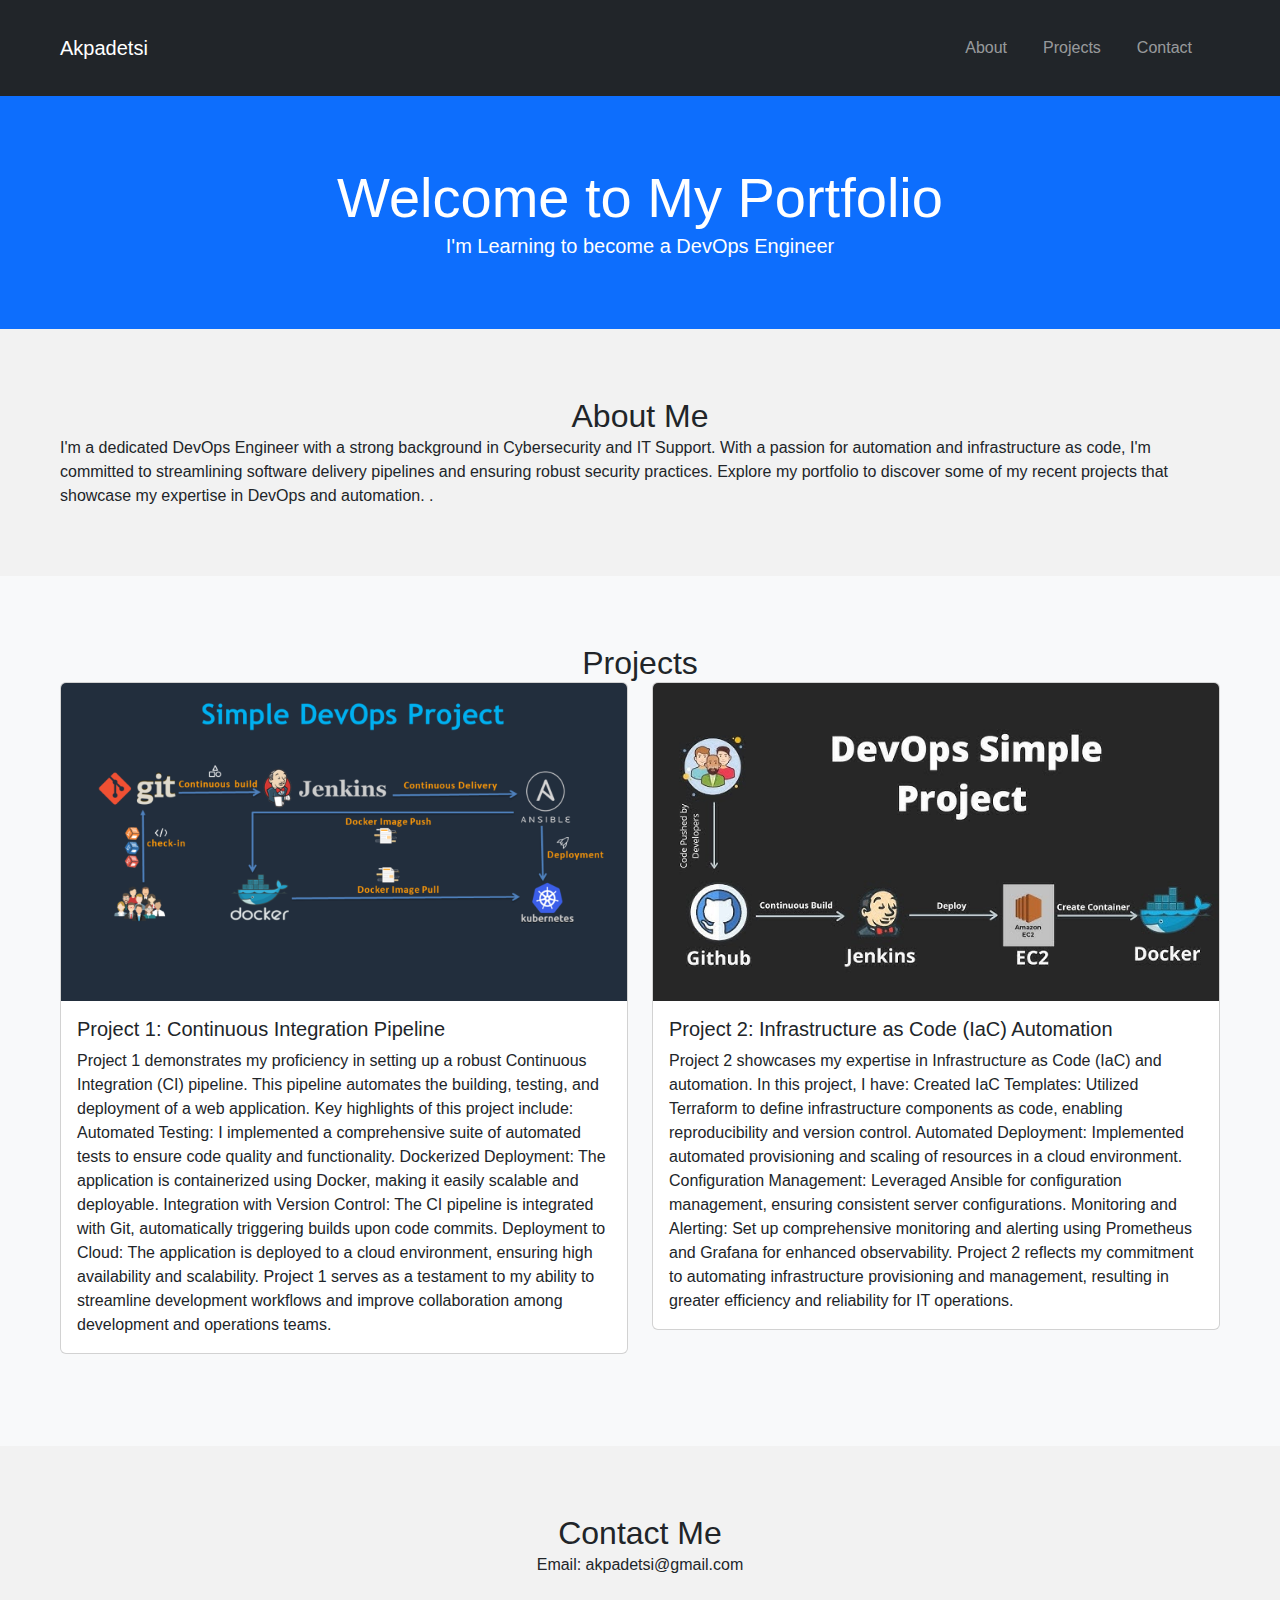
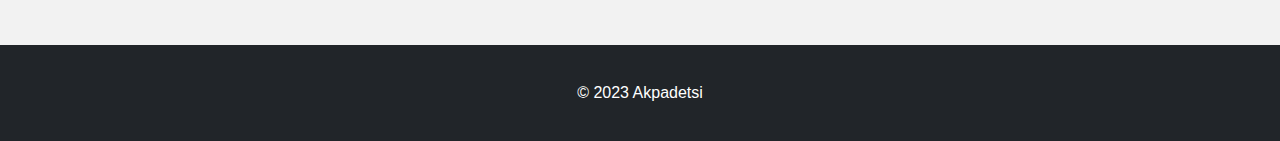
<file: index.html>
<!DOCTYPE html>
<html lang="en">
<head>
    <meta charset="UTF-8">
    <meta name="viewport" content="width=device-width, initial-scale=1.0">
    
    <!-- Bootstrap CSS (from CDN) -->
    <link href="https://cdn.jsdelivr.net/npm/bootstrap@5.0.0-beta2/dist/css/bootstrap.min.css" rel="stylesheet">
    
    <!-- Your CSS -->
    <link rel="stylesheet" href="styles.css">
    
    <!-- JavaScript -->
    <script src="script.js" defer></script>
    
    <!-- Favicon (optional) -->
    <link rel="icon" href="favicon.ico" type="image/x-icon">
    
    <title>Akpadetsi - DevOps Engineer</title>
</head>
<body>
    <!-- Navbar -->
    <nav class="navbar navbar-expand-lg navbar-dark bg-dark">
        <div class="container">
            <a class="navbar-brand" href="#">Akpadetsi</a>
            <button class="navbar-toggler" type="button" data-bs-toggle="collapse" data-bs-target="#navbarNav" aria-controls="navbarNav" aria-expanded="false" aria-label="Toggle navigation">
                <span class="navbar-toggler-icon"></span>
            </button>
            <div class="collapse navbar-collapse justify-content-end" id="navbarNav">
                <ul class="navbar-nav">
                    <li class="nav-item">
                        <a class="nav-link" href="#about">About</a>
                    </li>
                    <li class="nav-item">
                        <a class="nav-link" href="#projects">Projects</a>
                    </li>
                    <li class="nav-item">
                        <a class="nav-link" href="#contact">Contact</a>
                    </li>
                </ul>
            </div>
        </div>
    </nav>

    <!-- Hero Section -->
    <section id="hero" class="bg-primary text-white text-center py-5">
        <div class="container">
            <h1 class="display-4">Welcome to My Portfolio</h1>
            <p class="lead">I'm Learning to become a DevOps Engineer</p>
        </div>
    </section>

    <!-- About Me Section -->
    <section id="about" class="py-5">
        <div class="container">
            <h2 class="text-center">About Me</h2>
            <p>I'm a dedicated DevOps Engineer with a strong background in Cybersecurity and IT Support. With a passion for automation and infrastructure as code, I'm committed to streamlining software delivery pipelines and ensuring robust security practices.

                Explore my portfolio to discover some of my recent projects that showcase my expertise in DevOps and automation.
                
                .</p>
        </div>
    </section>

    <!-- Projects Section -->
    <section id="projects" class="bg-light py-5">
        <div class="container">
            <h2 class="text-center">Projects</h2>
            <div class="row">
                <div class="col-md-6">
                    <div class="card mb-4">
                        <img src="img/project1.png" alt="Project 1" class="card-img-top">
                        <div class="card-body">
                            <h5 class="card-title">Project 1: Continuous Integration Pipeline</h5>
                            <p class="card-text">Project 1 demonstrates my proficiency in setting up a robust Continuous Integration (CI) pipeline. This pipeline automates the building, testing, and deployment of a web application. Key highlights of this project include:

                                Automated Testing: I implemented a comprehensive suite of automated tests to ensure code quality and functionality.
                                Dockerized Deployment: The application is containerized using Docker, making it easily scalable and deployable.
                                Integration with Version Control: The CI pipeline is integrated with Git, automatically triggering builds upon code commits.
                                Deployment to Cloud: The application is deployed to a cloud environment, ensuring high availability and scalability.
                                Project 1 serves as a testament to my ability to streamline development workflows and improve collaboration among development and operations teams.</p>
                        </div>
                    </div>
                </div>
                <div class="col-md-6">
                    <div class="card mb-4">
                        <img src="img/project2.jpeg" alt="Project 2" class="card-img-top">
                        <div class="card-body">
                            <h5 class="card-title">Project 2: Infrastructure as Code (IaC) Automation</h5>
                            <p class="card-text">Project 2 showcases my expertise in Infrastructure as Code (IaC) and automation. In this project, I have:

                                Created IaC Templates: Utilized Terraform to define infrastructure components as code, enabling reproducibility and version control.
                                Automated Deployment: Implemented automated provisioning and scaling of resources in a cloud environment.
                                Configuration Management: Leveraged Ansible for configuration management, ensuring consistent server configurations.
                                Monitoring and Alerting: Set up comprehensive monitoring and alerting using Prometheus and Grafana for enhanced observability.
                                Project 2 reflects my commitment to automating infrastructure provisioning and management, resulting in greater efficiency and reliability for IT operations.</p>
                        </div>
                    </div>
                </div>
            </div>
        </div>
    </section>

    <!-- Contact Section -->
    <section id="contact" class="py-5">
        <div class="container">
            <h2 class="text-center">Contact Me</h2>
            <p class = "text-center">Email: akpadetsi@gmail.com</p>
        </div>
    </section>

    <!-- Footer Section -->
    <footer class="bg-dark text-white text-center py-3">
        <div class="container">
            <p>&copy; 2023 Akpadetsi</p>
        </div>
    </footer>

    <!-- Bootstrap JavaScript (from CDN) -->
    <script src="https://cdn.jsdelivr.net/npm/bootstrap@5.0.0-beta2/dist/js/bootstrap.bundle.min.js"></script>
</body>
</html>
</file>
<file: styles.css>
/* Reset some default styles */
body, h1, h2, h3, p, ul {
    margin: 0;
    padding: 0;
}

/* Basic styling */
body {
    font-family: Arial, sans-serif;
    background-color: #f2f2f2;
}

.container {
    max-width: 1200px;
    margin: 0 auto;
    padding: 20px;
}

header {
    background-color: #333;
    color: #fff;
    padding: 10px 0;
}

nav ul {
    list-style: none;
}

nav ul li {
    display: inline;
    margin-right: 20px;
}

section {
    padding: 40px 0;
}

.project {
    margin-bottom: 30px;
}

.project img {
    max-width: 100%;
    height: auto;
}

/* Media queries for responsive design */
@media (max-width: 768px) {
    nav ul {
        text-align: center;
        padding-top: 10px;
    }
    nav ul li {
        display: block;
        margin-bottom: 10px;
    }
}
</file>
